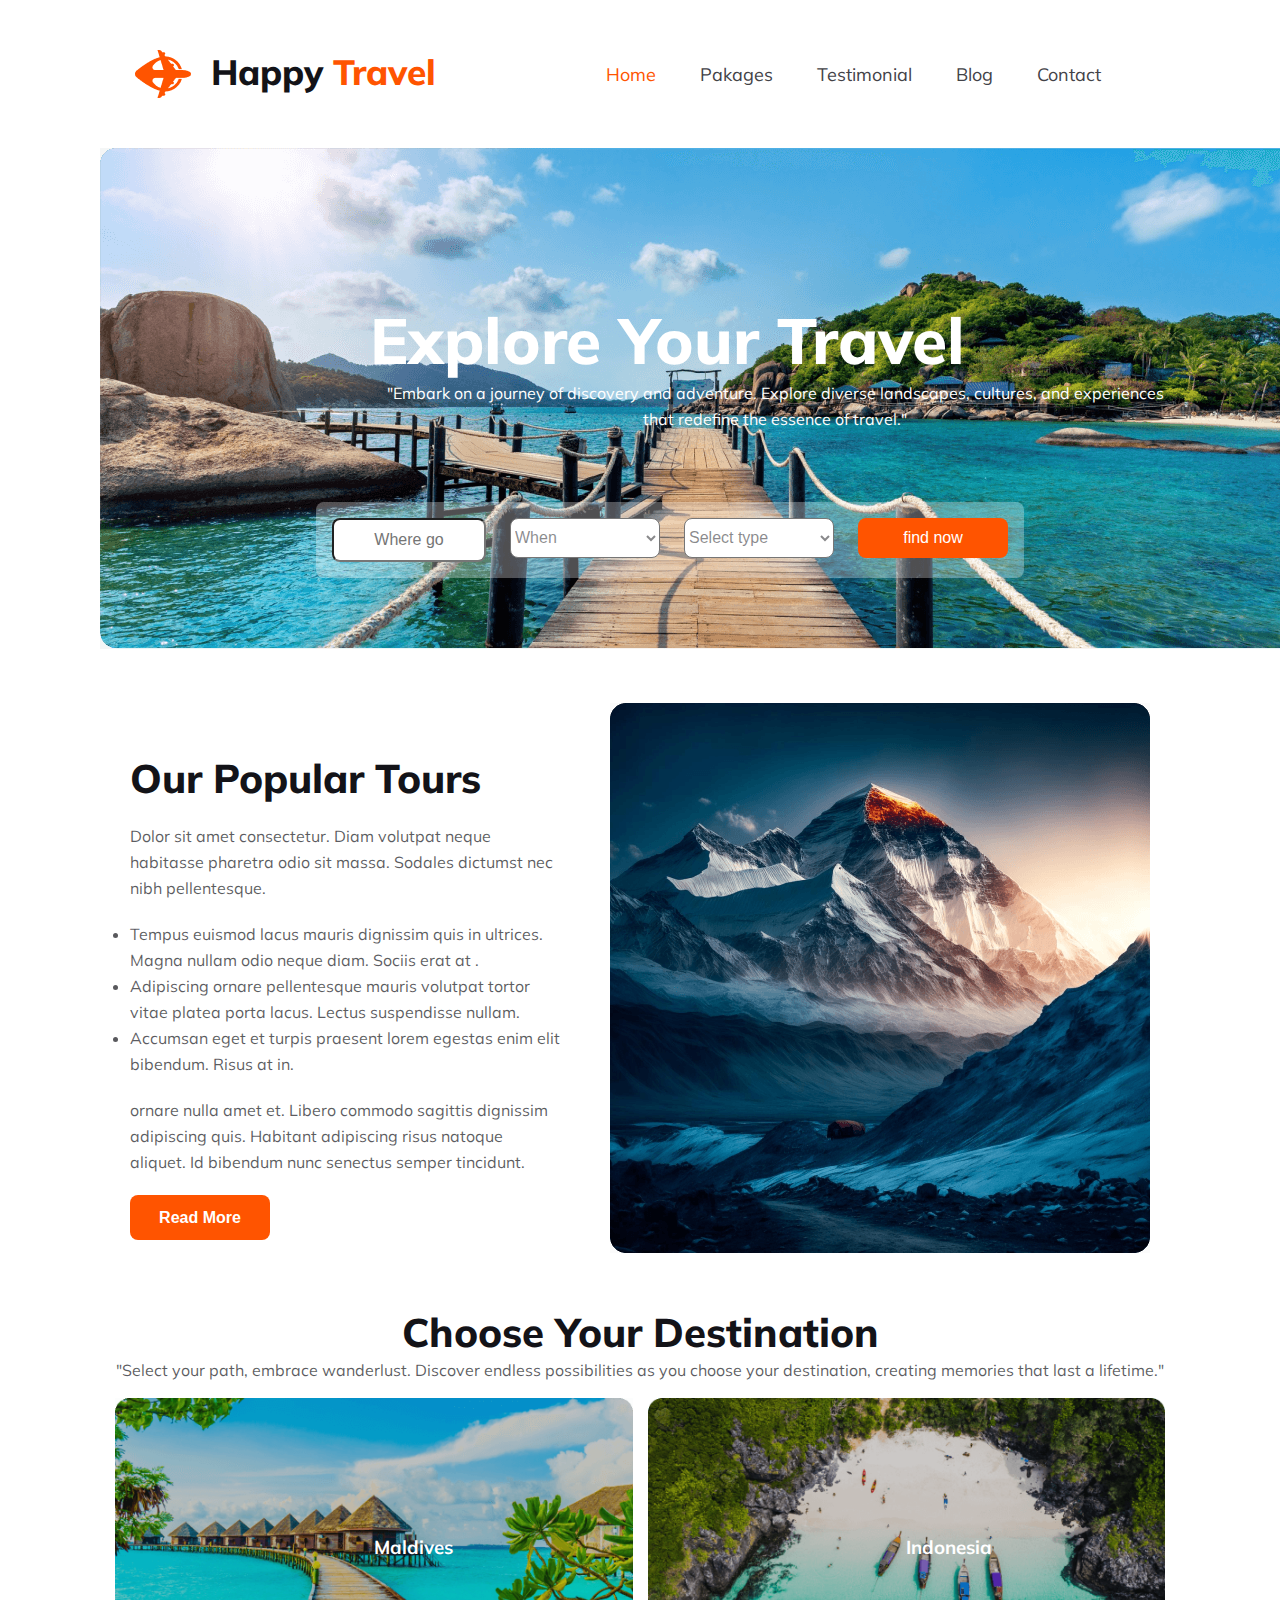
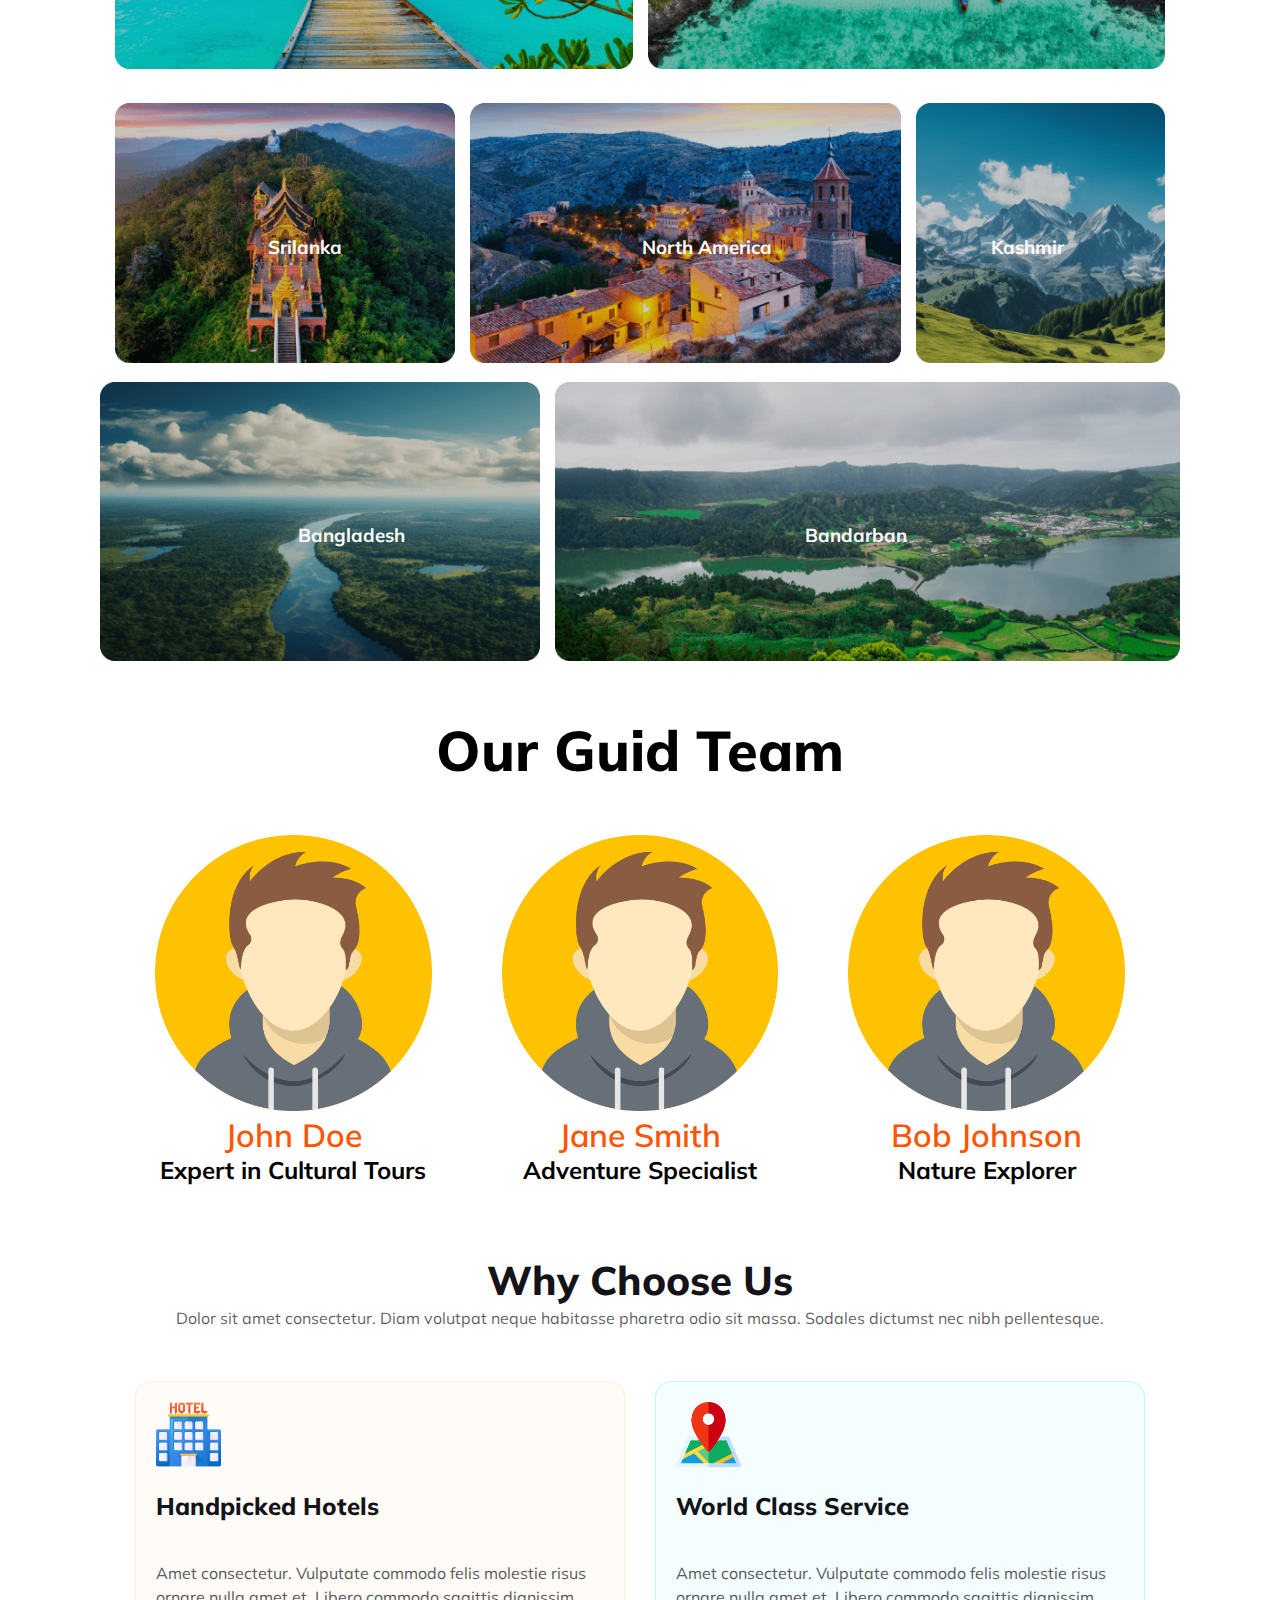
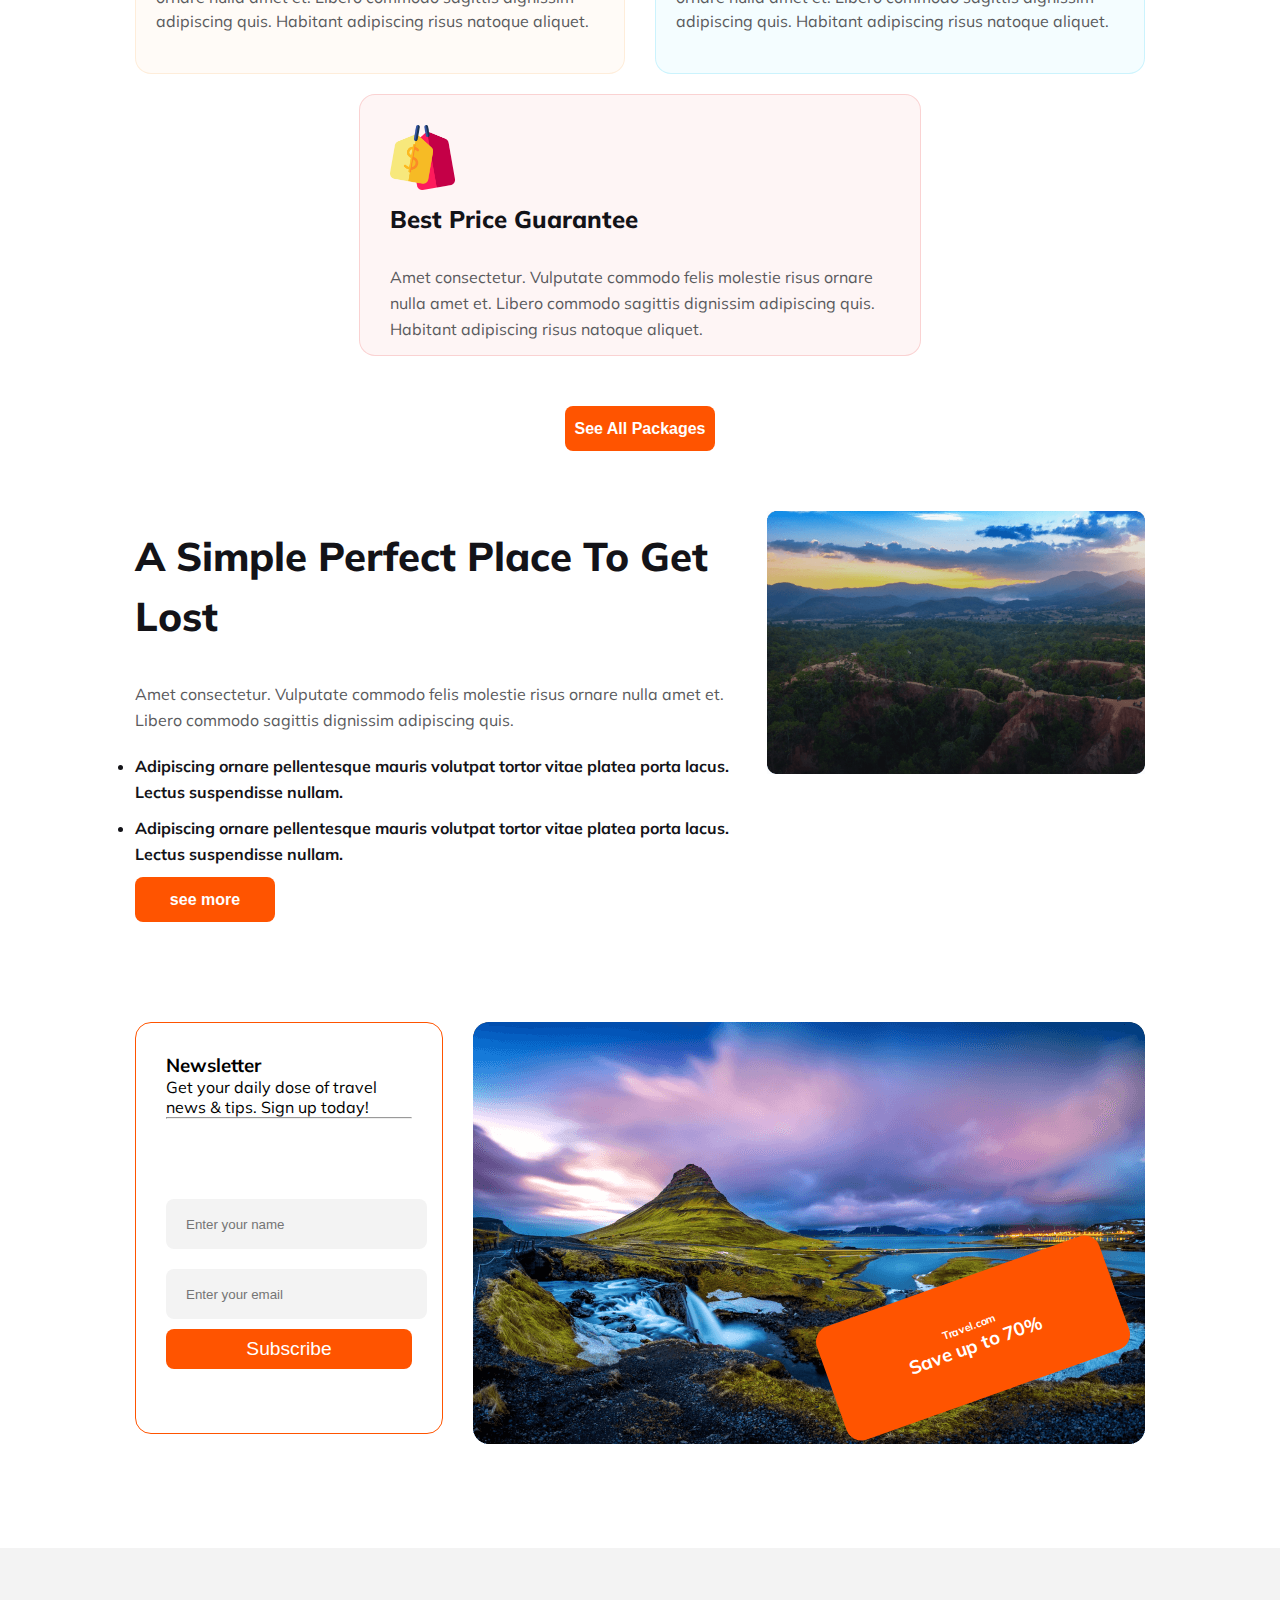
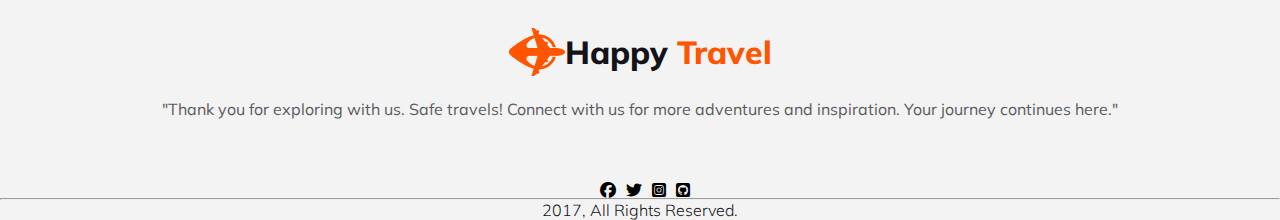
<file: index.html>
<!DOCTYPE html>
<html lang="en">
<head>
    <meta charset="UTF-8">
    <meta name="viewport" content="width=device-width, initial-scale=1.0">
   
    <title>travel website</title>
    <link rel="stylesheet" href="index.css">
    <link rel="stylesheet" href="https://cdnjs.cloudflare.com/ajax/libs/font-awesome/6.5.1/css/all.min.css">
</head>

<body>
    <header>
        <nav>
          
                <div class="nav-content">
                    <img src="images/Group 40071 (2).png" alt="">
                    <h3>Happy <span>Travel</span></h3>
                </div>
                   
                  
                
                <ul>
               
                    <li><span>Home</span></li>
                    <li>Pakages</li>
                    <li>Testimonial</li>
                    <li>Blog</li>
                    <li>Contact</li>
                </ul>
                <div class="fa fa-bars" id="menu-btn"></div>
           
        
        </nav>
    </header>
  
    <section class="banner-section">
        <div class="banner-container">
         <img src="images/Group 13 (1) (1).png" alt="">  
      <div class="banner-content">
        <h3>Explore Your Travel</h3>
        <p>"Embark on a journey of discovery and adventure. Explore diverse landscapes, cultures, and experiences that redefine the essence of travel."</p>
      </div>
        
       <div class="banner-form">
        <input type="text" placeholder="Where go">
        <select name="" id="" >
            <option value="when">When</option>

        </select>
        <select name="" id="">
            <option value="select type"> Select type</option>
        </select>
         <button>find now</button>
       </div>
        </div>
       
           

       
        
    </section>
    <section class="tour">
        <div class="popular-tour">
            <div class="tour-content">
                <h3>Our Popular Tours</h3>
                <p>Dolor sit amet consectetur. Diam volutpat neque habitasse pharetra odio sit massa. Sodales dictumst nec nibh pellentesque.</p>
                
                    <li>Tempus euismod lacus mauris dignissim quis in ultrices. Magna nullam odio neque diam. Sociis erat at .</li>
                    <li>Adipiscing ornare pellentesque mauris volutpat tortor vitae platea porta lacus. Lectus suspendisse nullam.</li>
                    <li> Accumsan eget et turpis praesent lorem egestas enim elit bibendum. Risus at in.</li>
                
                <p>ornare nulla amet et. Libero commodo sagittis dignissim adipiscing quis. Habitant adipiscing risus natoque aliquet. Id bibendum nunc senectus semper tincidunt. </p>
                <button>Read More</button>
            </div>
            <div class="tour-img">
                <img src="images/Rectangle 4.png" alt="">
            </div>
        </div>
    </section>
    <section>
        <div class="destination-section">
            <div class="destination-content">
                <h3>Choose Your Destination</h3>
                <p>"Select your path, embrace wanderlust. Discover endless possibilities as you choose your destination, creating memories that last a lifetime."






                </p>
            </div>
            <div class="container-1">
                <div  style="position: relative;">
                    <img src="images/Rectangle 5.png" alt="Image 1" style="width: 100%; height: auto;">
                    <h3 style="position: absolute; top: 50%; left: 50%; z-index: 1; color: white;">Maldives</h3>
                  </div>
                  
                  <div  style="position: relative;">
                    <img src="images/Rectangle 8.png" alt="Image 2" style="width: 100%; height: auto;">
                    <h3 style="position: absolute; top: 50%; left:50%; z-index: 1; color: white;">Indonesia</h3>
                  </div>
                  

            
            </div>
            <div class="container-2">
                <div  style="position: relative;">
                    <img src="images/Rectangle 6.png" alt="Image 3" style="width: 100%; height: auto;">
                    <h3 style="position: absolute; top: 50%; left: 45%; z-index: 1; color: white;">Srilanka</h3>
                  </div>
                  
                  <div style="position: relative;">              
                    
                    <img src="images/Rectangle 7.png" alt="Image 5" style="width: 100%; height: auto;">
                    <h3 style="position: absolute; top: 50%; left:40%; z-index: 1; color: white;">North America</h3>
                  </div>
                  <div style="position: relative;">
                    <img src="images/Rectangle 9.png" alt="Image 5" style="width: 100%; height: auto;">
                    <h3 style="position: absolute; top: 50%; left: 30%; z-index: 1; color: white;">Kashmir</h3>
                  </div>
            </div>
            <div class="container-3">
                <div  style="position: relative;">
                    <img src="images/Rectangle 11.png" alt="Image 6" style="width: 100%; height: auto;">
                    <h3 style="position: absolute; top: 50%; left: 45%; z-index: 1; color: white;">Bangladesh</h3>
                  </div>
                  
                  <div  style="position: relative;">
                    <img src="images/Rectangle 10.png" alt="Image 5" style="width: 100%; height: auto;">
                    <h3 style="position: absolute; top: 50%; left:40%; z-index: 1; color: white;">Bandarban</h3>
                  </div>
            </div>
        </div>
    </section>
    <section class="team-section">
        <h2>Our Guid Team</h2>
        <div class="guid-members">
            <div class="team-member">
                <img src="images/Account-PNG-HD.png" alt="Guide 1">
                <h3>John Doe</h3>
                <p>Expert in Cultural Tours</p>
              </div>
          
              <div class="team-member">
                <img src="images/Account-PNG-HD.png" alt="Guide 2">
                <h3>Jane Smith</h3>
                <p>Adventure Specialist</p>
              </div>
          
              <div class="team-member">
                <img src="images/Account-PNG-HD.png" alt="Guide 3">
                <h3>Bob Johnson</h3>
                <p>Nature Explorer</p>
              </div>
       
        </div>
           
      </section>
    
    <section>
        <div class="choose-us">
            <div class="choose-section">
                <h2>Why Choose Us</h2>
                <p>Dolor sit amet consectetur. Diam volutpat neque habitasse pharetra odio sit massa. Sodales dictumst nec nibh pellentesque.</p>
            </div>
            <div class="choose-box1">
<div  class="box-1-1">
    <img src="images/hotel_1946788.png" alt="" width="65px">
<h4>Handpicked Hotels</h4>
<p>Amet consectetur. Vulputate commodo felis molestie risus  ornare nulla amet et. Libero commodo sagittis dignissim adipiscing quis. Habitant adipiscing risus natoque aliquet. </p>
</div>
<div class="box-1-2">
    <img src="images/map_1865269.png" alt="" width="65px">
<h4>World Class Service</h4>
<p>Amet consectetur. Vulputate commodo felis molestie risus  ornare nulla amet et. Libero commodo sagittis dignissim adipiscing quis. Habitant adipiscing risus natoque aliquet. </p>
</div>
            </div>
            <div class="choose-box2">
                <div class="box-2-1">

                    <img src="images/price-tag_2169835.png" alt="" width="65px">
                    <h4>Best Price Guarantee</h4>
                    <p>Amet consectetur. Vulputate commodo felis molestie risus  ornare nulla amet et. Libero commodo sagittis dignissim adipiscing quis. Habitant adipiscing risus natoque aliquet. </p>
    
                </div>
               

            </div>
        </div>
    </section>
    <section class="parfect-place">
        <div class="btn-1"><button >See All Packages</button></div>
        
        <div class="place-container">
           
            <div class="place-content">
                <h3>A Simple Perfect Place To Get Lost</h3>
                <p>Amet consectetur. Vulputate commodo felis molestie risus  ornare nulla amet et. Libero commodo sagittis dignissim adipiscing quis. </p>
                <li>Adipiscing ornare pellentesque mauris volutpat tortor vitae platea porta lacus. Lectus suspendisse nullam.</li>
                <li>Adipiscing ornare pellentesque mauris volutpat tortor vitae platea porta lacus. Lectus suspendisse nullam.</li>
                <button> see more</button>
            </div>
            <div class="place-img">
                <img src="images\Group 40089.png" alt="">
            </div>
        </div>

    </section>
    <section class="save-saction">
        <div class="save-content">

            <div class="save-form">
                <h3>Newsletter</h3>
                <p>Get your daily dose of travel news & tips. Sign up today!</p>
                <hr>
               <div class="form-content">
                <input type="text" placeholder="Enter your name" >
                <input type="email" placeholder="Enter your email" >
                <button >Subscribe</button>
               </div>
            </div>
        <div class="save-img">
            <img src="images\Rectangle 8 (1).png" alt="" >
            <div class="discount">
                <h6>Travel.com</h6>
                <h3>Save up to 70%</h3>
            </div>

        </div>
        </div>
        

    </section>
    <section>
        <footer class="footer-section">
            <div class="footer-content">
                <div class="footer-items">
                    <img src="images\Group 40071 (2).png" alt="">
                <h3>Happy <span>Travel</span></h3>
                </div>
                <p> "Thank you for exploring with us. Safe travels! Connect with us for more adventures and inspiration. Your journey continues here."</p>
            <div class="footer-icon">
                <i class="fa-brands fa-facebook"></i>
                <i class="fa-brands fa-twitter"></i>
                <i class="fa-brands fa-square-instagram"></i>
                <i class="fa-brands fa-square-github"></i>  
            </div>
            
            </div>
         <hr>
         <p class="end-p"> 2017, All Rights Reserved.</p>
        </footer>
    </section>
   
    
</body>
</html>
</file>
<file: index.css>
@import url('https://fonts.googleapis.com/css2?family=Mulish:ital,wght@0,200;0,300;0,400;0,500;0,600;0,700;0,800;0,900;1,200;1,300;1,400;1,500;1,600;1,700;1,800&display=swap');


*{
    margin: 0;
    padding: 0;
}
body{
    font-family: 'Mulish', sans-serif;
}
header{
    max-width: 1440px;
    margin: 50px 135px;
}
nav{
    display: flex;
 
    justify-content: space-between;
    align-items: center;
}
.nav-content{
    display: flex;
    justify-content: space-between;
    gap: 20px;
    
}


.nav-content h3{
    color: #131318;

font-size: 2.2rem;

font-weight: 800;
line-height: normal;
}
.nav-content span{
    color: #FF5400;
    color: #FF5400;

font-size: 2.2rem;

font-weight: 800;

}

nav>ul{
    display: flex;
    
   
}
 ul li{
    color: #424247;
text-align: center;

font-size: 18px;
list-style: none;
font-weight: 400;
line-height: normal;


align-items: center;
margin-right: 44px;
}
 ul li span{
    color: #FF5400;
}
#menu-btn{
    display: none;
}
/*banner-section*/
.banner-section{
    max-width: 1440px;
    margin: 50px 100px;
    
}
.banner-container{
position: relative;
    
}

.banner-content{
    position:absolute;
 top: 30%;
  left: 25%;
   z-index: 1;
    color: white;
    
    
}
.banner-content h3{
    color: #FFF;

font-size: 4rem;
font-weight: 800;
}
.banner-content p{
    color: #FFF;
text-align: center;
font-size: 16px;
font-weight: 400;
line-height: 26px;
}
.banner-form{
    position: absolute;
    display: flex;
padding: 16px;

gap: 24px;
border-radius: 8px;
background: rgba(255, 255, 255, 0.30);
top: 70%;
left: 20%;
z-index: 1;
}
.banner-form button{
    width: 150px;
height: 40px;
border-radius: 8px;
background: #FF5400;
color: #FFF;
text-align: center;

font-size: 1rem;

font-weight: 400;

}
.banner-form select{
    width: 150px;
height: 40px;
border-radius: 8px;
background: #FFF;
color: rgba(19, 19, 24, 0.50);
font-size: 1rem;
font-weight: 400;
}
.banner-form input{
    width: 150px;
height: 40px;
border-radius: 8px;
background: #FFF;
color: rgba(19, 19, 24, 0.50);
text-align: center;

font-size: 1rem;

font-weight: 400;

}
/*popular-tour*/
.tour{
    max-width: 1440px;
margin: 50px 130px;
}
.popular-tour{

    display: flex;
   gap: 50px;
    justify-content: center;
   

}
.tour-content{
    margin-top: 50px;
    display: 50%;
   

}
.tour-content h3{
    color: #131318;
    
  
    font-size: 2.5rem;
  
    font-weight: 800;
   
}
.tour-content p{
    color: rgba(19, 19, 24, 0.70);
   
    font-size: 1rem;
   
    font-weight: 400;
    line-height: 26px; 
    padding: 20px 0;
}
.tour-content li{
    color: rgba(19, 19, 24, 0.70);

    font-size: 1rem;
  
    font-weight: 400;
    line-height: 26px;
}
.tour-content button{
    width: 140px;
height: 45px;
border-radius: 8px;
background: #FF5400;
color: #FFF;
text-align: center;
font-size: 1rem;
font-weight: 800;
border: none;
}

/*destination-section*/
.destination-section{
max-width: 1440px;
margin: 50px 100px;
}
.destination-content{
    text-align: center;
}
.destination-content h3{
    color: #131318;

font-size: 2.5rem;

font-weight: 800;

}
.destination-content p{
    color: rgba(19, 19, 24, 0.70);

font-size: 1rem;
font-style: normal;
font-weight: 400;
line-height: 26px;
}
.container-1{
display: flex;
padding: 15px;
gap: 15px;



}


.container-2{
display: flex;
padding: 15px;
gap: 15px;
}
.container-3{
display: flex;
gap: 15px;
}
/* our guid team*/

.team-section {
    max-width: 1440px;
    margin: 50px 135px;
    text-align: center;
  }
  .guid-members{
    display: flex;
    gap: 30px;
    justify-content: center;
  }
  
  .team-member {
    margin: 20px;
  }
  .team-section h2{
font-size: 3.5rem;
font-weight: 800;
margin: 30px 0;

  }
  .team-member h3{
font-size: 2rem;
font-weight: 600;
color: #FF5400;
  }
  .team-member p{
font-size: 1.5rem;
font-weight: 700;
  }

  
  .team-member img {
    max-width: 100%;
    height: auto;
  }
/*choose section*/
.choose-us{
    max-width: 1440px ;
    margin: 50px 135px;
}
.choose-section{
    text-align: center;
    column-gap: 15px;
}
.choose-section h2{
    color: #131318;


font-size: 2.5rem;

font-weight: 800;

}
.choose-section p{
    color: rgba(19, 19, 24, 0.70);
    font-size: 1rem;
    font-weight: 400;
    line-height: 26px;
}
.choose-box1{
    display: flex;
    padding: 50px 0 20px 0;
    gap: 30px;
   
}
.box-1-1{
   
   padding: 20px;
   
    border-radius: 16px;
border: 1px solid rgba(251, 181, 99, 0.20);
background: rgba(251, 181, 99, 0.05);

}
.box-1-1 h4{
    color: #131318;
    font-size: 1.5rem;
    font-weight: 800;
    padding: 20px 0;
}
.box-1-1 p{
    color: #5A5A5D;
    
    font-size: 1rem;
 
    font-weight: 400;
    line-height: 1.5rem;
    padding: 20px 0;
}
.box-1-2{
    border-radius: 16px;
    border: 1px solid rgba(41, 206, 246, 0.20);
    background: rgba(41, 206, 246, 0.05);
    padding: 20px;

}
.box-1-2 h4{
    color: #131318; 
    font-size: 1.5rem;
    font-weight: 800;
  
    padding: 20px 0;
}
.box-1-2 p{
    color: #5A5A5D;

font-size: 1rem;

font-weight: 400;
line-height: 1.5rem;
padding: 20px 0;
}
.choose-box2{
    display: flex;
    justify-content: center;
}
   


.box-2-1{
   
    width: 500px;
    height: 200px;
   padding: 30px;
    border-radius: 16px;
border: 1px solid rgba(233, 68, 68, 0.20);
background: rgba(233, 68, 68, 0.05);
}
.box-2-1 h4{
    color: #131318;
font-size: 1.5rem;
padding: 10px 0;
font-weight: 800;

}
.box-2-1 p{
    color: #5A5A5D;
font-family: Mulish;
font-size: 1rem;
padding: 20px 0;
font-weight: 400;
line-height: 26px;
}



/* perfect place section*/
.parfect-place{
    max-width: 1440px;
    margin: 50px 135px;
}
.btn-1{
    display: flex;
    justify-content: center;
}
button{
   
    width: 150px;
    height: 45px;
    border-radius: 8px;
    background: #FF5400;
    color: #FFF;
    text-align: center;
    font-size: 1rem;
    font-weight: 600;
    border: none
    
}
.place-container{
    display: flex;
    gap: 30px;
    padding-top: 60px;
}
.place-content h3{
    color: #131318;
    font-size: 2.5rem;
    font-weight: 800;
    line-height: 60px; 
    padding: 15px 0;
}
.place-content p{
    color: #5A5A5D;
    font-size: 1rem;
    font-weight: 400;
    line-height: 26px;
    padding: 20px 0;
}
.place-content li{
    color: #131318;
    font-size: 16px;
    font-weight: 700;
    line-height: 26px;
    padding-bottom: 10px;
    
}
.place-content button{
   
    width: 140px;
    height: 45px;
    border-radius: 8px;
    background: #FF5400;
    color: #FFF;
    text-align: center;
    font-size: 1rem;
    font-weight: 800;
    border: none;
}
.place-img img {
    max-width: 100%; 
    height: auto; }
/*save up section*/
.save-section{
    max-width: 1440px;

}
.save-content{
    display: flex;
    margin: 100px 135px;
    gap: 30px;
}
.save-form{
    width: 350px;
    height: 350px;
    padding: 30px;
    border-radius: 16px;
border: 1px solid #FF5400;
}

.form-content{
    display: flex;
    flex-direction: column;
   justify-content: center;
   
   padding: 70px 0 0 0;
}
.form-content input{
    margin: 10px 0;
    width:90%;
     height:50px;
     padding: 0 20px;
     border: none;
     border-radius: 8px;
background: rgba(19, 19, 24, 0.05);
}
.form-content h3{
    color: #131318;
font-size: 1.5rem;
font-weight: 800;
margin: 10px 0;


}
.form-content button{
    width:100%;
height: 40px;
border-radius: 8px;
background: #FF5400;
color: #FFF;
text-align: center;
color: #FFF;

font-size: 1.2rem;

font-weight: 400;

}
.form-content p{
    color: #5A5A5D;

font-size: 1rem;

font-weight: 400;
line-height: 26px;
margin: 15px 0;
}
.save-img{
    position: relative;
  
}

.save-img img{
    width: 672px;
height: 422px;

}
.discount{

position: absolute;
display: flex;
flex-direction: column;
justify-content: center;
align-items: center;
width: 300px;
height: 120px;
transform: rotate(-19.628deg);
border-radius: 16px;
background: #FF5400;
left: 350px;
bottom: 50px;
color: #FFF;
}
/*footer-section*/
.footer-section{
    width: 100%;
    width:auto;
    background: rgba(19, 19, 24, 0.05);

}
.footer-content{
    display: flex;
    flex-direction: column;
    justify-content: center;
    align-items: center;
 
}
.footer-items{
    display: flex;
    justify-content: center;
    align-items: center;
    margin-top: 80px;
}
.footer-icon{
    display: flex;
   
    align-items: center;
    margin-top: 40px;



}
.footer-icon i{
   
   margin-left: 10px;
}
.footer-content h3{
    color: #131318;
font-size: 2rem;
font-weight: 800;


}
.footer-content span{
    color: #FF5400;
}
.footer-content p{
    color: #5A5A5D;
font-size: 1rem;

font-weight: 400;
line-height: 26px;
margin: 20px 0;
}
.end-p{

   color: #131318;
font-size: 1rem;
font-weight: 300;
text-align: center;


}
@media only screen and (max-width: 600px) {
    #menu-btn{
        display: inline-block;
        justify-content: center;
        align-items: center;
    }
 
   
    ul li {
        display: none; 
    }
    

    .menu-bar {
        display: block; 
        cursor: pointer;
    }
    .banner-form {
        flex-direction: column;
        left: 0; 
    }
    .banner-section {
        margin: 20px 10px;
    }

    .banner-content {
        top: 20%;
    }

    .banner-form {
        top: 5%;
    }
    .banner-container img{
        width: 100%;
        height: auto;
    }
    .banner-content h3{
        font-size: 1.5rem;
        font-weight: 400;
        text-align: center;
    }
    .banner-content p{
        font-size: 0.8rem;
        font-weight: 400;
        text-align: center;
    }
    
    .choose-box1,
    .popular-tour,
    .container-1,
    .container-2,
    .container-3,
    .place-container,
    .guid-members
    {
        flex-direction: column;
    }

    .tour-content {
        margin-top: 20px;
    }

    .tour-content h3 {
        font-size: 1.5rem;
    }

    .tour-content p,
    .tour-content li {
        font-size: 0.8rem;
        line-height: 20px;
    }

.tour-img img{
  width: 100%;
  
    padding: 20px;
    margin: 0;
}
    .tour-content button {
        width: 100%; 
        max-width: none; 
    }
    .destination-section {
        margin: 20px 10px;
    }

    

    .container-1 h3,
    .container-2 h3,
    .container-3 h3 {
        left: 50%; 
        
    }
    .choose-us {
        margin: 20px 10px;
    }
    .parfect-place {
        margin: 20px 10px;
    }

    .place-container {
        padding-top: 20px;
    }
    
    .save-section {
        margin: 20px 10px;
    }

    .save-content {
        flex-direction: column;
        align-items: center;
    }

    .save-form {
        padding: 20px;
    }

    .discount {
        bottom: 20px;
     height: 40px;
     width: 100px;
     right:80px;
     font-size: 0.5rem;
     border-radius: 6px;
    }
    .save-img img{
        width: 400px;
        height: auto;
    }
    
    .footer-items {
        flex-direction: column;
        align-items: center;
    }

    .footer-icon {
        margin-top: 10px;
    }

}
</file>
